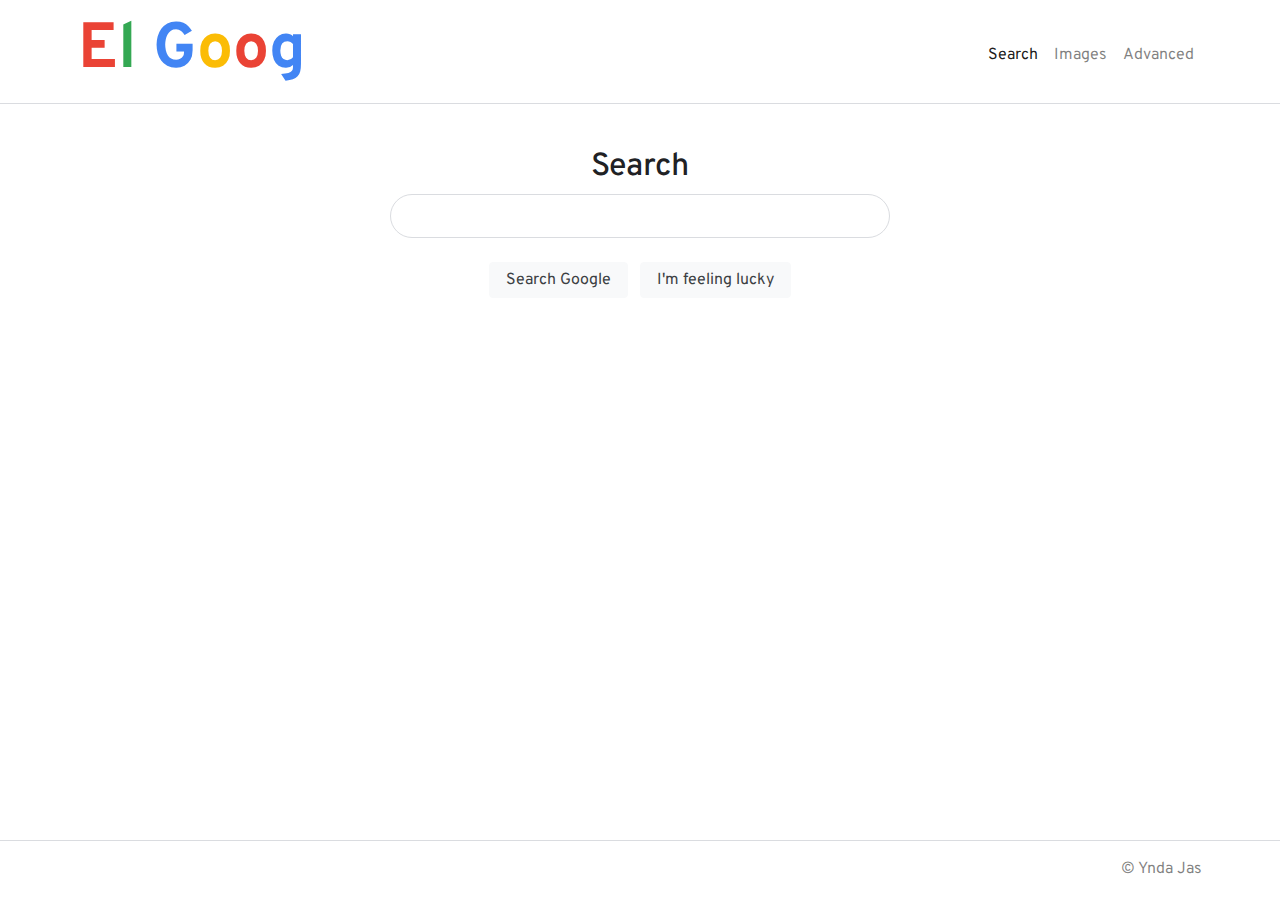
<file: index.html>
<!DOCTYPE html>

<html lang="en">
  <head>
    <title>Search - El Goog</title>
    <meta charset="utf-8" />
    <meta name="viewport" content="width=device-width, initial-scale=1" />
    <!-- Bootstrap and dependencies -->
    <link
      rel="stylesheet"
      href="https://maxcdn.bootstrapcdn.com/bootstrap/4.5.2/css/bootstrap.min.css"
    />
    <script src="https://ajax.googleapis.com/ajax/libs/jquery/3.5.1/jquery.min.js"></script>
    <script src="https://cdnjs.cloudflare.com/ajax/libs/popper.js/1.16.0/umd/popper.min.js"></script>
    <script src="https://maxcdn.bootstrapcdn.com/bootstrap/4.5.2/js/bootstrap.min.js"></script>
    <!-- favicon -->
    <link
      rel="apple-touch-icon"
      sizes="180x180"
      href="assets/favicon/apple-touch-icon.png"
    />
    <link
      rel="icon"
      type="image/png"
      sizes="32x32"
      href="assets/favicon/favicon-32x32.png"
    />
    <link
      rel="icon"
      type="image/png"
      sizes="16x16"
      href="assets/favicon/favicon-16x16.png"
    />
    <link rel="manifest" href="assets/favicon/site.webmanifest" />
    <!-- font -->
    <link rel="preconnect" href="https://fonts.googleapis.com" />
    <link rel="preconnect" href="https://fonts.gstatic.com" crossorigin />
    <link
      href="https://fonts.googleapis.com/css2?family=Overpass:ital,wght@0,100;0,200;0,300;0,400;0,600;0,700;0,800;0,900;1,100;1,200;1,300;1,400;1,600;1,700;1,800;1,900&display=swap"
      rel="stylesheet"
    />
    <!-- custom styles -->
    <link href="assets/stylesheets/styles.css" rel="stylesheet" />
  </head>
  <body style="display: none">
    <header></header>
    <main>
      <div class="container justify-content-center text-center">
        <br />
        <h2>Search</h2>
        <form action="https://google.com/search">
          <input type="text" name="q" /><br /><br />
          <input type="submit" value="Search Google" name="btnK" />&nbsp;&nbsp;
          <input type="submit" value="I'm feeling lucky" name="btnI" />
        </form>
      </div>
    </main>
    <footer></footer>
    <script src="assets/scripts/injectHeaderAndFooter.js"></script>
  </body>
</html>
</file>
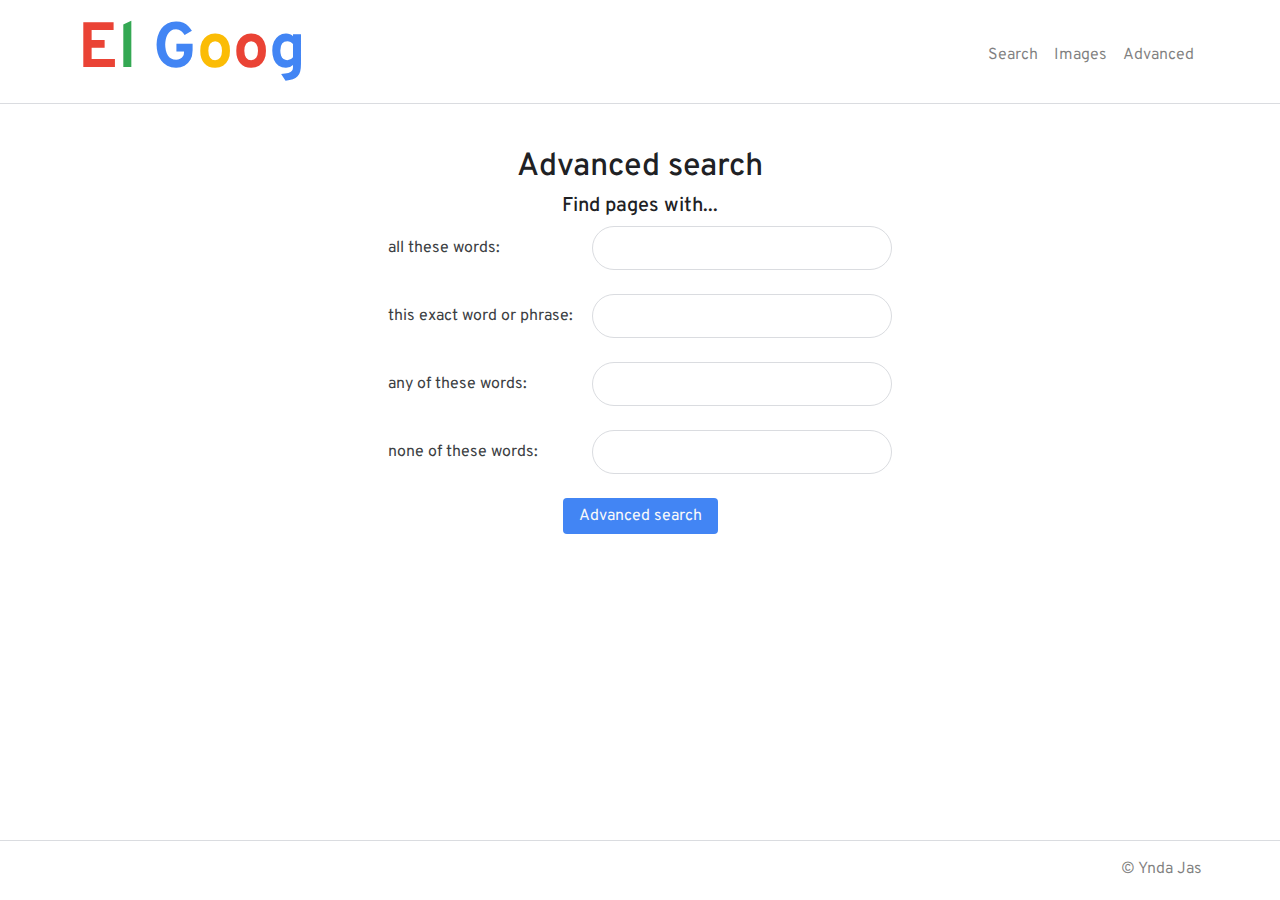
<file: advanced.html>
<!DOCTYPE html>

<html lang="en">
  <head>
    <title>Advanced search - El Goog</title>
    <meta charset="utf-8" />
    <meta name="viewport" content="width=device-width, initial-scale=1" />
    <!-- Bootstrap and dependencies -->
    <link
      rel="stylesheet"
      href="https://maxcdn.bootstrapcdn.com/bootstrap/4.5.2/css/bootstrap.min.css"
    />
    <script src="https://ajax.googleapis.com/ajax/libs/jquery/3.5.1/jquery.min.js"></script>
    <script src="https://cdnjs.cloudflare.com/ajax/libs/popper.js/1.16.0/umd/popper.min.js"></script>
    <script src="https://maxcdn.bootstrapcdn.com/bootstrap/4.5.2/js/bootstrap.min.js"></script>
    <!-- favicon -->
    <link
      rel="apple-touch-icon"
      sizes="180x180"
      href="assets/favicon/apple-touch-icon.png"
    />
    <link
      rel="icon"
      type="image/png"
      sizes="32x32"
      href="assets/favicon/favicon-32x32.png"
    />
    <link
      rel="icon"
      type="image/png"
      sizes="16x16"
      href="assets/favicon/favicon-16x16.png"
    />
    <link rel="manifest" href="assets/favicon/site.webmanifest" />
    <!-- font -->
    <link rel="preconnect" href="https://fonts.googleapis.com" />
    <link rel="preconnect" href="https://fonts.gstatic.com" crossorigin />
    <link
      href="https://fonts.googleapis.com/css2?family=Overpass:ital,wght@0,100;0,200;0,300;0,400;0,600;0,700;0,800;0,900;1,100;1,200;1,300;1,400;1,600;1,700;1,800;1,900&display=swap"
      rel="stylesheet"
    />
    <!-- custom styles -->
    <link href="assets/stylesheets/styles.css" rel="stylesheet" />
  </head>
  <body style="display: none">
    <header></header>
    <main>
      <div class="container justify-content-center text-center">
        <br />
        <h2>Advanced search</h2>
        <h5>Find pages with...</h5>
        <form id="advanced-form" action="https://google.com/search">
          <div id="text-inputs">
            <div class="text-input">
              <label for="as_q">all these words: </label>
              <input id="as_q" type="text" name="as_q" />
            </div>
            <br />
            <div class="text-input">
              <label for="as_epq">this exact word or phrase:</label>
              <input id="as_epq" type="text" name="as_epq" />
            </div>
            <br />
            <div class="text-input">
              <label for="as_oq">any of these words: </label>
              <input id="as_oq" type="text" name="as_oq" />
            </div>
            <br />
            <div class="text-input">
              <label for="as_eq">none of these words: </label>
              <input id="as_eq" type="text" name="as_eq" />
            </div>
          </div>
          <br />
          <input type="submit" value="Advanced search" />
        </form>
      </div>
    </main>
    <footer></footer>
    <script src="assets/scripts/injectHeaderAndFooter.js"></script>
  </body>
</html>
</file>
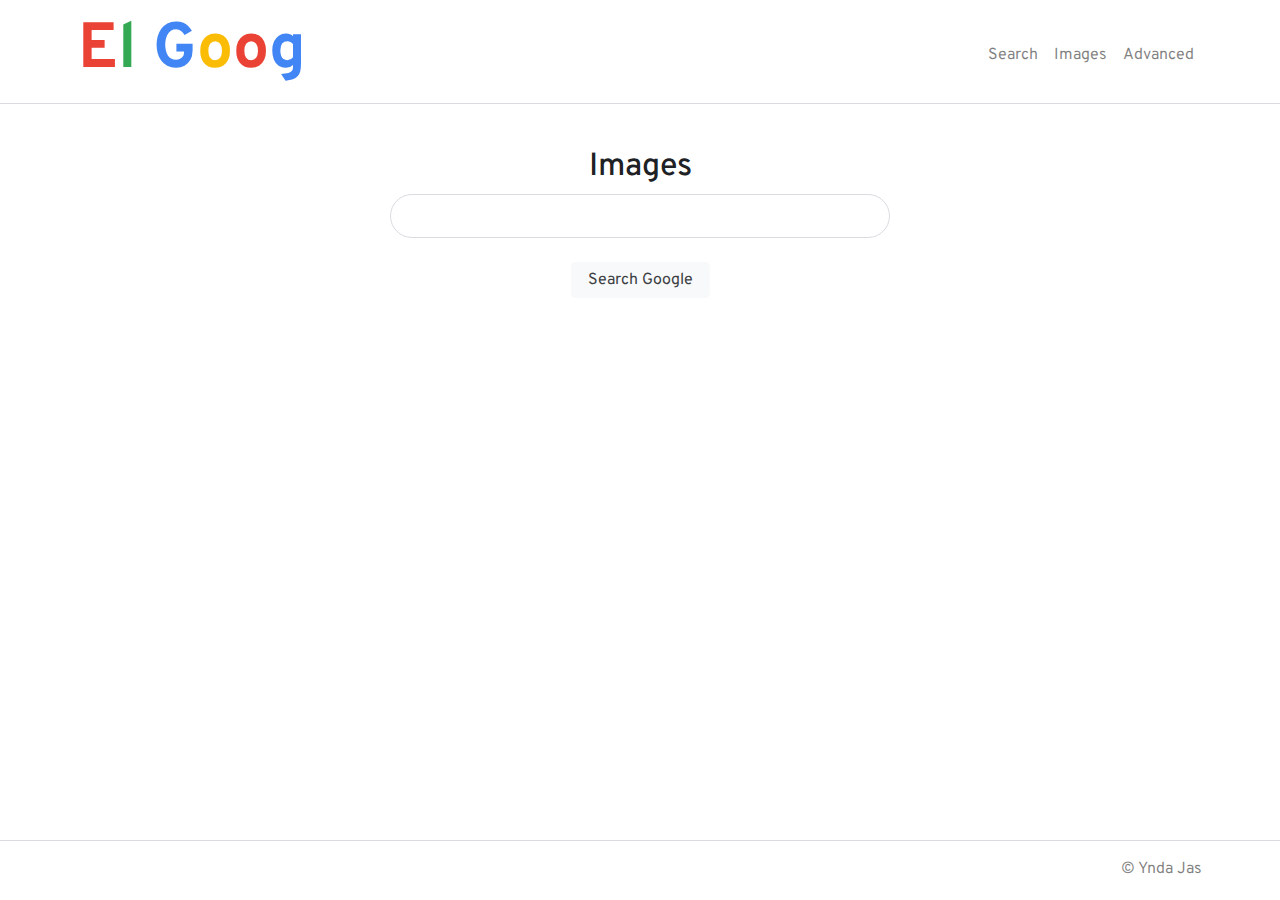
<file: images.html>
<!DOCTYPE html>

<html lang="en">
  <head>
    <title>Image search - El Goog</title>
    <meta charset="utf-8" />
    <meta name="viewport" content="width=device-width, initial-scale=1" />
    <!-- Bootstrap and dependencies -->
    <link
      rel="stylesheet"
      href="https://maxcdn.bootstrapcdn.com/bootstrap/4.5.2/css/bootstrap.min.css"
    />
    <script src="https://ajax.googleapis.com/ajax/libs/jquery/3.5.1/jquery.min.js"></script>
    <script src="https://cdnjs.cloudflare.com/ajax/libs/popper.js/1.16.0/umd/popper.min.js"></script>
    <script src="https://maxcdn.bootstrapcdn.com/bootstrap/4.5.2/js/bootstrap.min.js"></script>
    <!-- favicon -->
    <link
      rel="apple-touch-icon"
      sizes="180x180"
      href="assets/favicon/apple-touch-icon.png"
    />
    <link
      rel="icon"
      type="image/png"
      sizes="32x32"
      href="assets/favicon/favicon-32x32.png"
    />
    <link
      rel="icon"
      type="image/png"
      sizes="16x16"
      href="assets/favicon/favicon-16x16.png"
    />
    <link rel="manifest" href="assets/favicon/site.webmanifest" />
    <!-- font -->
    <link rel="preconnect" href="https://fonts.googleapis.com" />
    <link rel="preconnect" href="https://fonts.gstatic.com" crossorigin />
    <link
      href="https://fonts.googleapis.com/css2?family=Overpass:ital,wght@0,100;0,200;0,300;0,400;0,600;0,700;0,800;0,900;1,100;1,200;1,300;1,400;1,600;1,700;1,800;1,900&display=swap"
      rel="stylesheet"
    />
    <!-- custom styles -->
    <link href="assets/stylesheets/styles.css" rel="stylesheet" />
  </head>
  <body style="display: none">
    <header></header>
    <main>
      <div class="container justify-content-center text-center">
        <br />
        <h2>Images</h2>
        <form action="https://google.com/search">
          <input type="hidden" name="tbm" value="isch" />
          <input type="text" name="q" /><br /><br />
          <input type="submit" value="Search Google" />
        </form>
      </div>
    </main>
    <footer></footer>
    <script src="assets/scripts/injectHeaderAndFooter.js"></script>
  </body>
</html>
</file>
<file: assets/stylesheets/styles.css>
html {
  position: relative;
  min-height: 100%; }
  html body {
    padding-bottom: 60px;
    color: #3c4043;
    font-family: -apple-system, BlinkMacSystemFont, "Overpass", "Segoe UI", Roboto, "Helvetica Neue", Arial, "Noto Sans", sans-serif, "Apple Color Emoji", "Segoe UI Emoji", "Segoe UI Symbol", "Noto Color Emoji"; }
    html body header {
      padding: 0;
      border-bottom: 1px solid #dadce0; }
      html body header h1 {
        font-size: 4rem;
        font-weight: 700;
        margin-bottom: 0; }
    html body main {
      padding: 20px 1rem; }
      html body main form input[type="text"] {
        border-radius: 24px;
        border: 1px solid #dadce0;
        outline: none;
        height: 44px;
        padding: 10px 20px;
        width: 500px;
        max-width: 100%; }
        html body main form input[type="text"]:hover, html body main form input[type="text"]:active, html body main form input[type="text"]:focus {
          box-shadow: 0 1px 6px #dadce0; }
      html body main form input[type="submit"] {
        background-color: #f8f9fa;
        border-radius: 4px;
        border: 1px solid #f8f9fa;
        height: 36px;
        padding: 0 16px;
        color: #3c4043; }
        html body main form input[type="submit"]:hover, html body main form input[type="submit"]:active, html body main form input[type="submit"]:focus {
          border-color: #dadce0;
          box-shadow: 0 1px 1px #dadce0; }
      html body main form#advanced-form div#text-inputs {
        display: block; }
        html body main form#advanced-form div#text-inputs div.text-input {
          display: block; }
          html body main form#advanced-form div#text-inputs div.text-input label,
          html body main form#advanced-form div#text-inputs div.text-input input[type="text"] {
            display: inline-block; }
          html body main form#advanced-form div#text-inputs div.text-input label {
            min-width: 200px;
            text-align: left; }
          html body main form#advanced-form div#text-inputs div.text-input input[type="text"] {
            width: 300px; }
      html body main form#advanced-form input[type="submit"] {
        background-color: #4285f4;
        color: #f8f9fa;
        border: none; }
    html body footer {
      position: absolute;
      bottom: 0;
      width: 100%;
      height: 60px;
      border-top: 1px solid #dadce0; }
    html body h1,
    html body h2,
    html body h3,
    html body h4,
    html body h5,
    html body h6 {
      color: #202124; }
    html body .navbar-expand-sm > .container,
    html body .container {
      margin: 0;
      padding: 0 5%;
      min-width: 100%; }
      @media (max-width: 300px) {
        html body .navbar-expand-sm > .container,
        html body .container {
          padding: 0; } }
    html body .col-12 {
      padding: 0; }
    html body .blue {
      color: #4285f4; }
    html body .red {
      color: #ea4335; }
    html body .green {
      color: #34a853; }
    html body .yellow {
      color: #fbbc05; }

/*# sourceMappingURL=styles.css.map */
</file>
